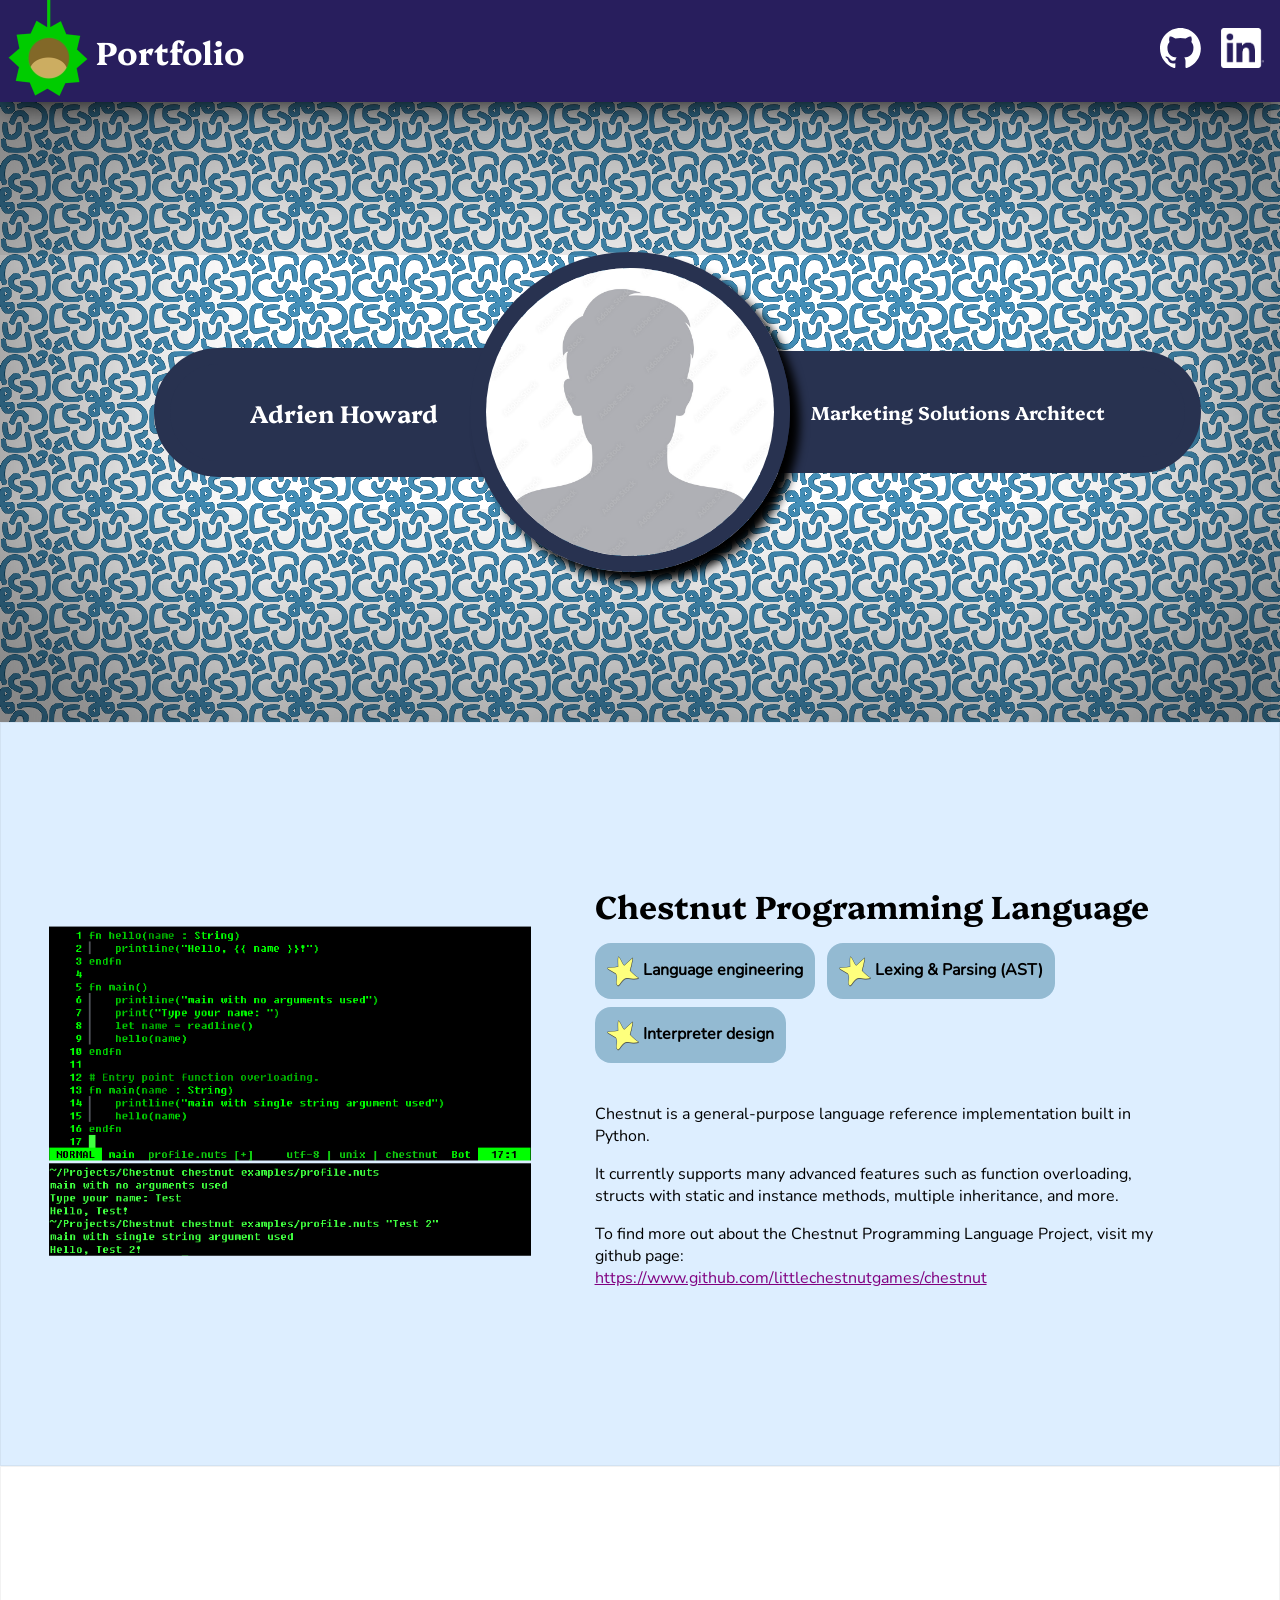
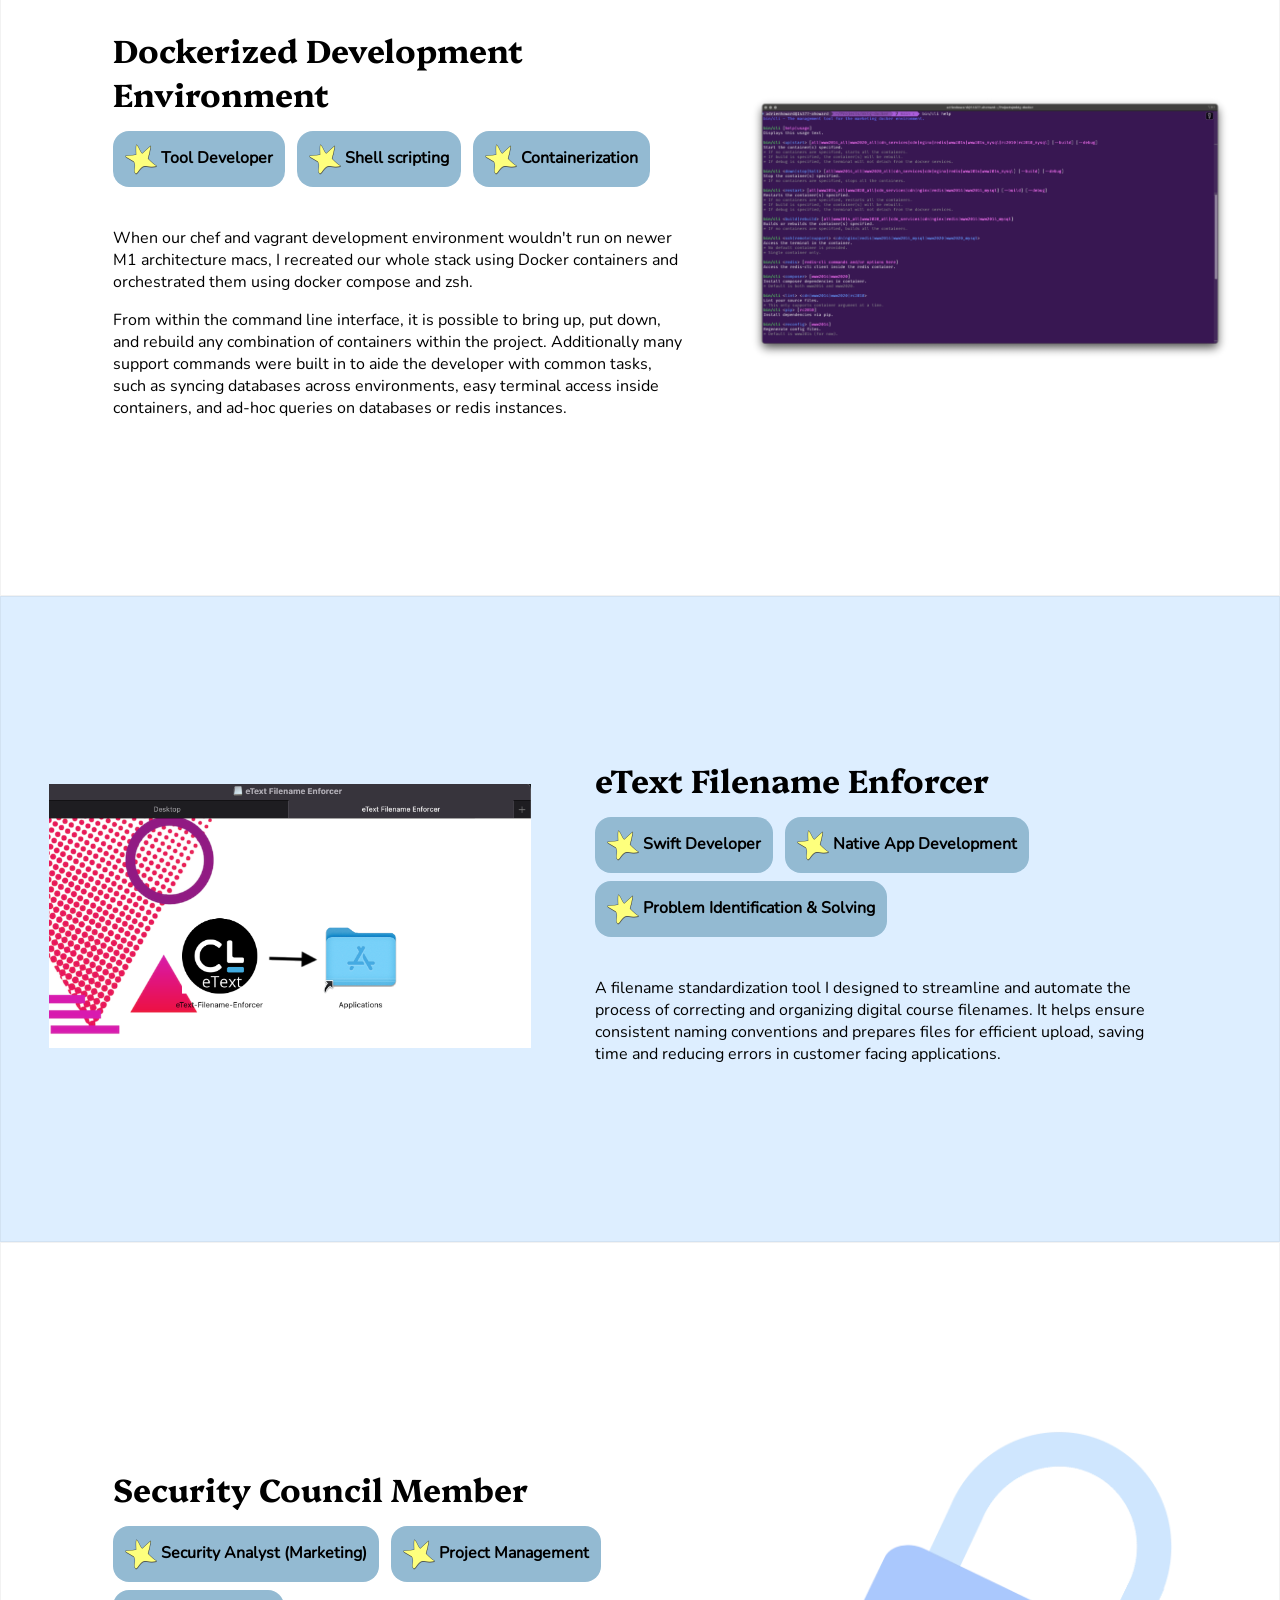
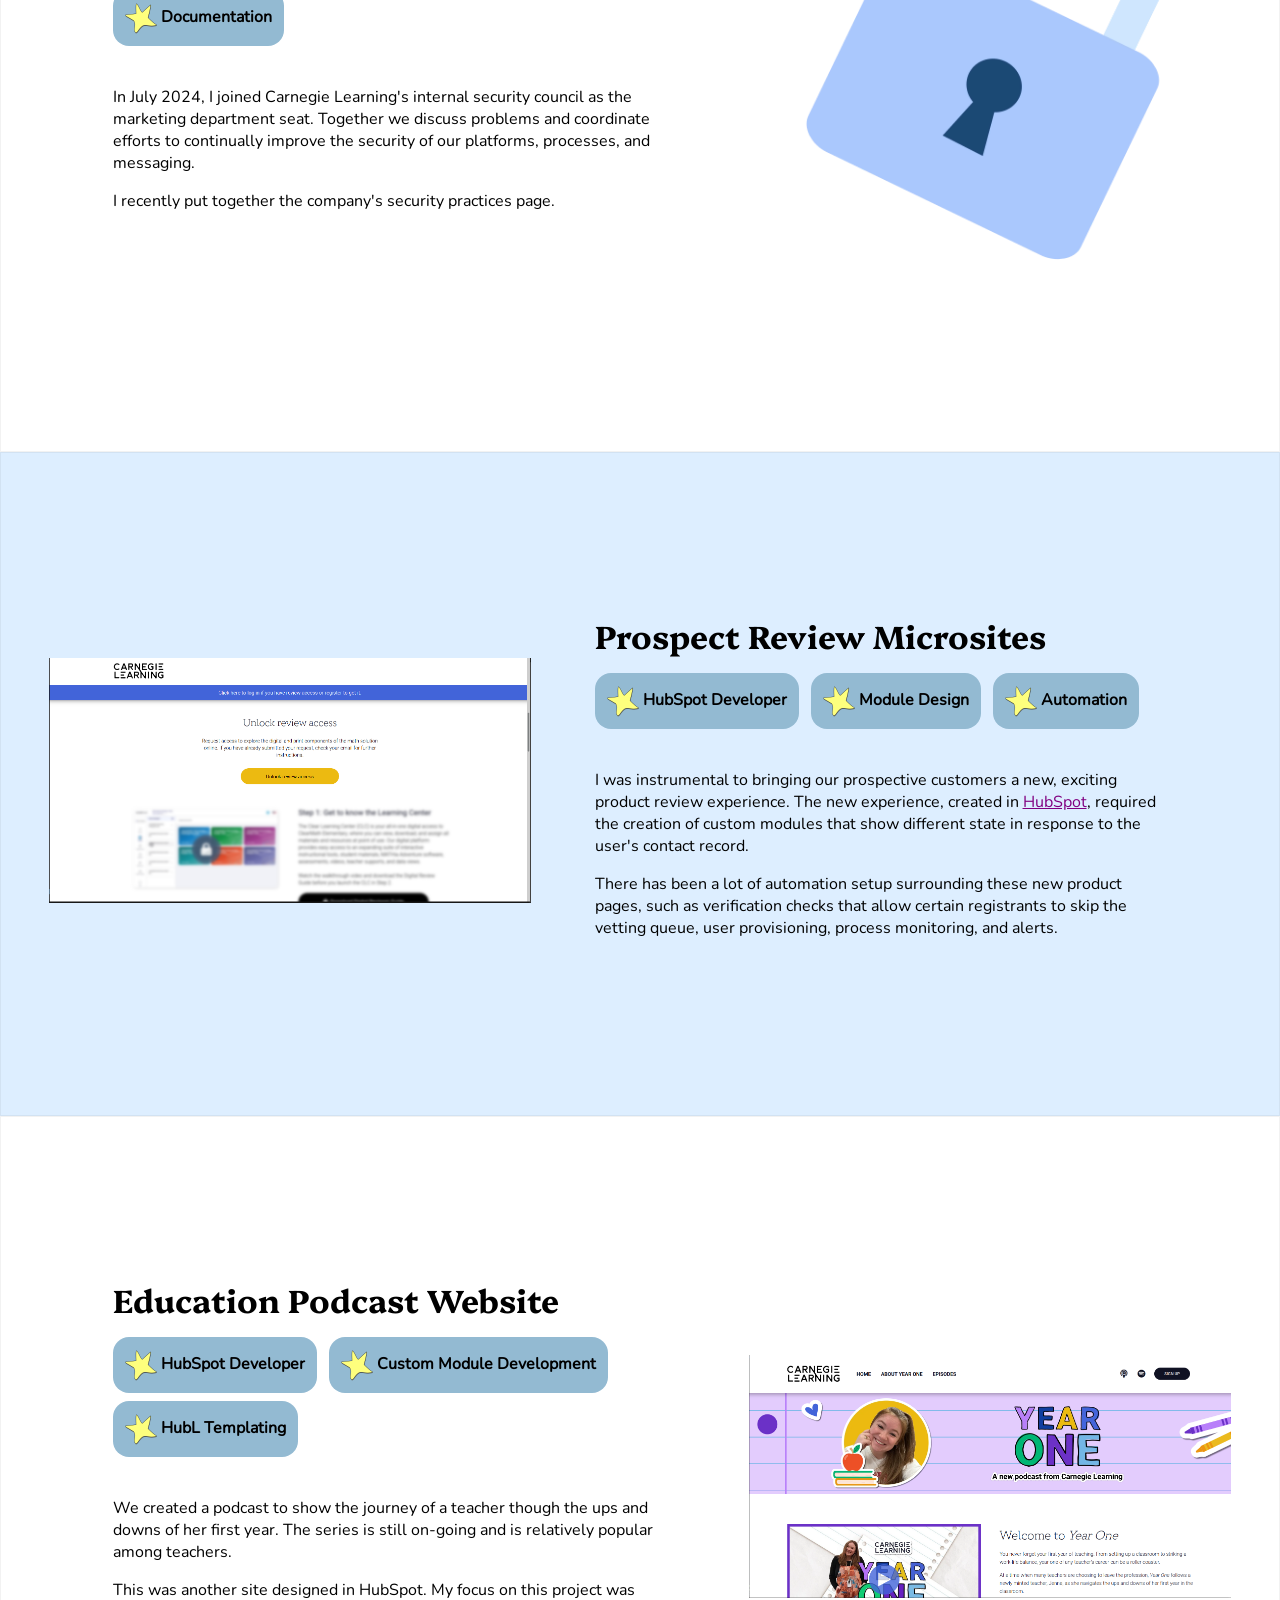
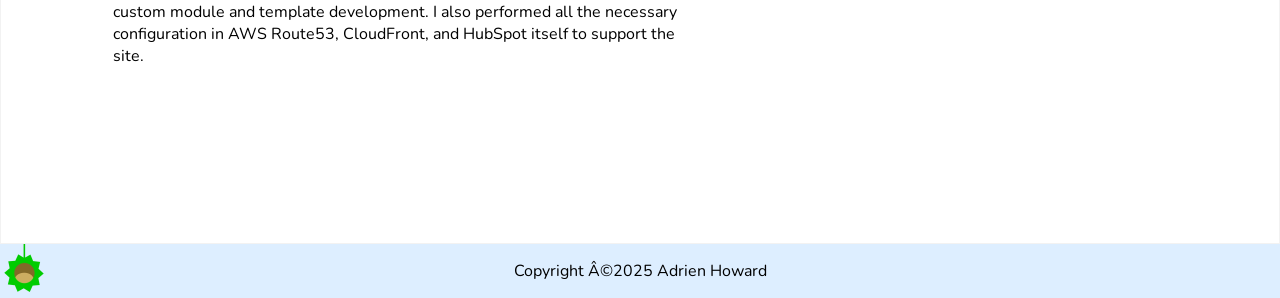
<file: index.html>
<!doctype html>
<html lang="en" charset="utf-8">
    <head>
        <title>Adrien Howard - Portfolio</title>
        <link rel="icon" type="image/webp" href="media/littlechestnutlogo-16x16.webp" sizes="16x16">
        <link rel="icon" type="image/webp" href="media/littlechestnutlogo-32x32.webp" sizes="32x32">
        <link rel="icon" type="image/webp" href="media/littlechestnutlogo-64x64.webp" sizes="64x64">
        <link rel="icon" type="image/webp" href="media/littlechestnutlogo-128x128.webp" sizes="128x128">
        <link rel="icon" type="image/webp" href="media/littlechestnutlogo-192x192.webp" sizes="192x192">
        <link rel="icon" type="image/webp" href="media/littlechestnutlogo-256x256.webp" sizes="256x256">
        <link rel="icon" type="image/webp" href="media/littlechestnutlogo-512x512.webp" sizes="512x512">
        <link rel="stylesheet" href="portfolio.css">
    </head>
    <body>
        <header>
            <div>
                <a href="/">
                    <picture>
                        <source media="(max-width: 991px)" srcset="media/littlechestnutlogo-128x128.webp">
                        <source media="(min-width: 992px)" srcset="media/littlechestnutlogo-192x192.webp">
                        <source media="(min-width: 1200px) and (max-width: 1399px)" srcset="media/littlechestnutlogo-256x256.webp">
                        <img src="media/littlechestnutlogo-512x512.webp" alt="LittleChestnut Games Logo">
                    </picture>
                </a>
            </div>
            <h1>Portfolio</h1>
            <nav>
                <ul>
                    <li>
                        <a href="https://www.github.com/littlechestnutgames/" target="_blank">
                            <img src="media/github-mark.svg" alt="LittleChestnutGames on Github" class="c-invert"></img>
                        </a>
                    </li>
                    <li>
                        <a href="https://www.linkedin.com/in/adrienhoward/" target="_blank">
                            <img src="media/InBug-Black.png" alt="Adrien Howard on LinkedIn" class="c-invert"></img>
                        </a>
                    </li>
                </ul>
            </nav>
        </header>
        <main>
            <section class="hero bg-cover">
                <div>
                    <h2>Adrien Howard</h2>
                    <img src="media/profile.jpeg" alt="A photo of Adrien Howard" class="profile-pic">
                    <h3>Marketing Solutions Architect</h3>
                </div>
            </section>
            <section>
                <article class="two-col">
                    <div>
                        <h2>Chestnut Programming Language</h2>
                        <ul class="skills l-hori">
                            <li>Language engineering</li>
                            <li>Lexing &amp; Parsing (AST)</li>
                            <li>Interpreter design</li>
                        </ul>
                        <p>
                            Chestnut is a general-purpose language reference implementation built in Python.
                        </p>
                        <p>
                            It currently supports many advanced features such as function overloading, structs with static and instance methods, multiple inheritance, and more.
                        </p>
                        <p>
                        To find more out about the Chestnut Programming Language Project, visit my github page: <br><a href="https://www.github.com/littlechestnutgames/chestnut" target="_blank">https://www.github.com/littlechestnutgames/chestnut</a>
                        </p>
                    </div>
                    <div>
                        <img src="media/chestnut.png" alt="Terminal showing Chestnut programming language snippets" loading="lazy">
                    </div>
                </article>
            </section>
            <section>
                <article class="two-col">
                    <div>
                        <h2>Dockerized Development Environment</h2>
                        <ul class="skills l-hori">
                            <li>Tool Developer</li>
                            <li>Shell scripting</li>
                            <li>Containerization</li>
                        </ul>
                        <p>
                            When our chef and vagrant development environment wouldn't run
                            on newer M1 architecture macs, I recreated our whole stack
                            using Docker containers and orchestrated them using docker
                            compose and zsh.
                        </p>
                        <p>
                            From within the command line interface, it is possible to bring
                            up, put down, and rebuild any combination of containers within
                            the project. Additionally many support commands were built in to
                            aide the developer with common tasks, such as syncing databases
                            across environments, easy terminal access inside containers, and
                            ad-hoc queries on databases or redis instances.
                        </p>
                        <!-- <a href="dockerized-development-environment.html" class="btn">View Details</a> -->
                    </div>
                    <div>
                        <img src="media/mktg-docker-1.png" alt="Terminal showing custom script help screen" loading="lazy">
                    </div>
                </article>
            </section>
            <section>
                <article class="two-col">
                    <div>
                        <h2>eText Filename Enforcer</h2>
                        <ul class="skills l-hori">
                            <li>Swift Developer</li>
                            <li>Native App Development</li>
                            <li>Problem Identification & Solving</li>
                        </ul>
                        <p>
                        A filename standardization tool I designed to streamline and
                        automate the process of correcting and organizing digital
                        course filenames. It helps ensure consistent naming
                        conventions and prepares files for efficient upload, saving
                        time and reducing errors in customer facing applications.
                        </p>
                        <!-- <a href="etext-filename-enforcer.html" class="btn">View Details</a> -->
                    </div>
                    <div>
                        <img src="media/etext-filename-enforcer-install.png" alt="Image of installation screen of eText Filename Enforcer" loading="lazy">
                    </div>
                </article>
            </section>
            <section>
                <article class="two-col">
                    <div>
                        <h2>Security Council Member</h2>
                        <ul class="skills l-hori">
                            <li>Security Analyst (Marketing)</li>
                            <li>Project Management</li>
                            <li>Documentation</li>
                        </ul>
                        <p>
                            In July 2024, I joined Carnegie Learning's internal security
                            council as the marketing department seat. Together we
                            discuss problems and coordinate efforts to continually improve
                            the security of our platforms, processes, and messaging.
                        </p>
                        <p>
                            I recently put together the company's security practices page.
                        </p>
                        <!-- <a href="security-council.html" class="btn">View Details</a> -->
                    </div>
                    <div>
                        <img src="media/lock-icon.webp" alt="A 2d render of a padlock" loading="lazy">
                    </div>
                </article>
            </section>
            <section>
                <article class="two-col">
                    <div>
                        <h2>Prospect Review Microsites</h2>
                        <ul class="skills l-hori">
                            <li>HubSpot Developer</li>
                            <li>Module Design</li>
                            <li>Automation</li>
                        </ul>
                        <p>
                            I was instrumental to bringing our prospective customers a new,
                            exciting product review experience. The new experience, created in
                            <a href="https://www.hubspot.com/" target="_blank">HubSpot</a>,
                            required the creation of custom modules that show different state in
                            response to the user's contact record.
                        </p>
                        <p>
                            There has been a lot of automation setup surrounding these new product
                            pages, such as verification checks that allow certain registrants to
                            skip the vetting queue, user provisioning, process monitoring, and alerts.
                        </p>
                        <!-- <a href="digital-review-experience.html" class="btn">View Details</a> -->
                    </div>
                    <div>
                        <img src="media/digital-review-experience-1.png" alt="Image of a webpage showing several locked sections" loading="lazy">
                    </div>
                </article>
            </section>
            <section>
                <article class="two-col">
                    <div>
                        <h2>Education Podcast Website</h2>
                        <ul class="skills l-hori">
                            <li>HubSpot Developer</li>
                            <li>Custom Module Development</li>
                            <li>HubL Templating</li>
                        </ul>
                        <p>
                           We created a podcast to show the journey of a teacher
                           though the ups and downs of her first year. The series
                           is still on-going and is relatively popular among teachers.
                        </p>
                        <p>
                           This was another site designed in HubSpot. My focus
                           on this project was custom module and template development.
                           I also performed all the necessary configuration in AWS
                           Route53, CloudFront, and HubSpot itself to support the site.
                        </p>
                        <!-- <a href="podcast.html" class="btn">View Details</a> -->
                    </div>
                    <div>
                        <img src="media/year-one-1.png" alt="Image of a podcast called Year One" loading="lazy">
                    </div>
                </article>
            </section>
        </main>
        <footer>
            <div>
                <a href="/">
                    <picture>
                        <source media="(max-width: 991px)" srcset="media/littlechestnutlogo-128x128.webp">
                        <source media="(min-width: 992px)" srcset="media/littlechestnutlogo-192x192.webp">
                        <source media="(min-width: 1200px) and (max-width: 1399px)" srcset="media/littlechestnutlogo-256x256.webp">
                        <img src="media/littlechestnutlogo-512x512.webp" alt="LittleChestnut Games Logo">
                    </picture>
                </a>
            </div>
            <p>Copyright ©2025 Adrien Howard</p>
        </footer>
        <script src="index.js" defer></script>
    </body>
</html>
</file>
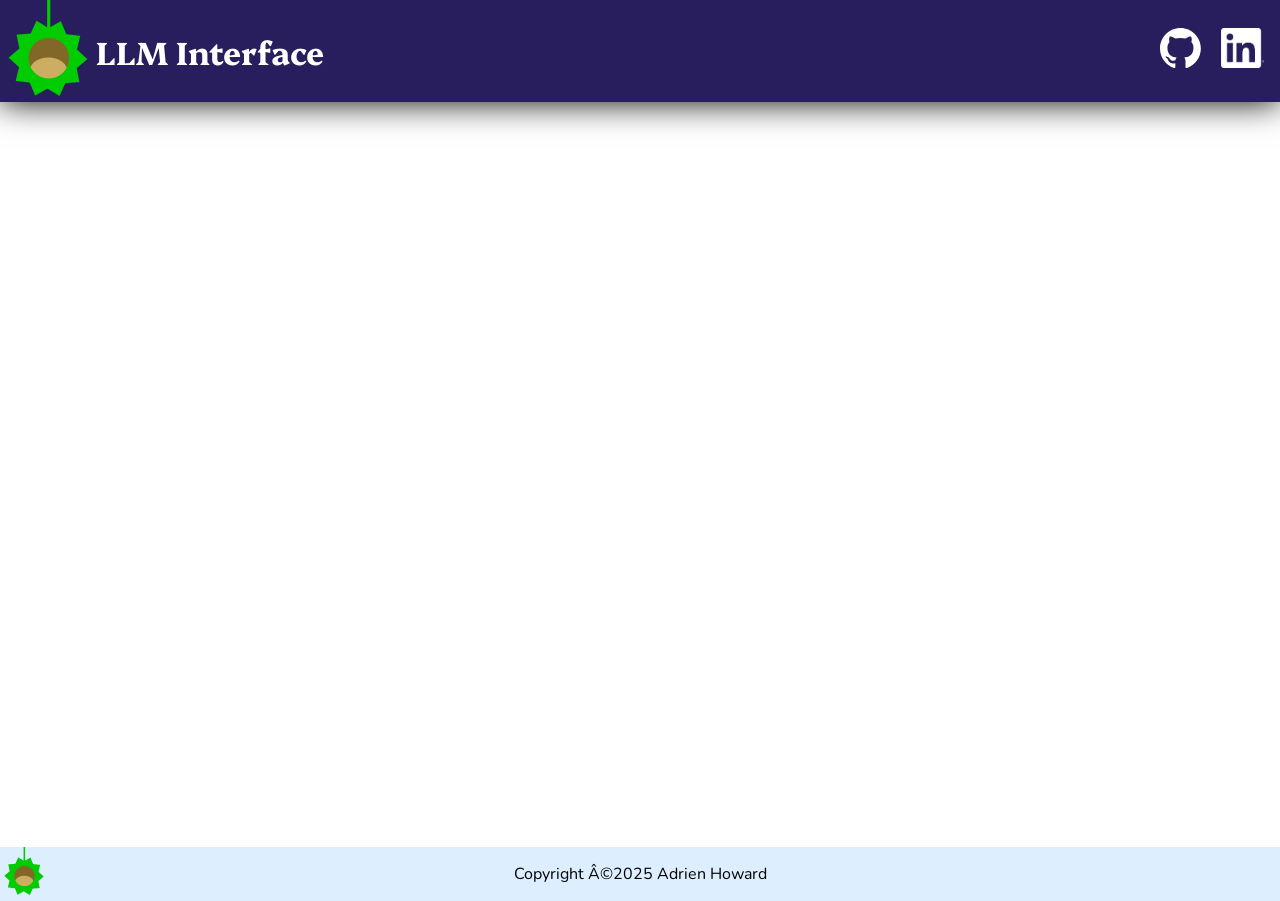
<file: llm.html>
<!doctype html>
<html lang="en" charset="utf-8">
    <head>
        <title>LLM Interface - Adrien Howard's Portfolio</title>
        <link rel="icon" type="image/webp" href="media/littlechestnutlogo-16x16.webp" sizes="16x16">
        <link rel="icon" type="image/webp" href="media/littlechestnutlogo-32x32.webp" sizes="32x32">
        <link rel="icon" type="image/webp" href="media/littlechestnutlogo-64x64.webp" sizes="64x64">
        <link rel="icon" type="image/webp" href="media/littlechestnutlogo-128x128.webp" sizes="128x128">
        <link rel="icon" type="image/webp" href="media/littlechestnutlogo-192x192.webp" sizes="192x192">
        <link rel="icon" type="image/webp" href="media/littlechestnutlogo-256x256.webp" sizes="256x256">
        <link rel="icon" type="image/webp" href="media/littlechestnutlogo-512x512.webp" sizes="512x512">
        <link rel="stylesheet" href="portfolio.css">
        <script src="llm.js"></script>
    </head>
    <body>
        <header>
            <div>
                <a href="/">
                    <picture>
                        <source media="(max-width: 991px)" srcset="media/littlechestnutlogo-128x128.webp">
                        <source media="(min-width: 992px)" srcset="media/littlechestnutlogo-192x192.webp">
                        <source media="(min-width: 1200px) and (max-width: 1399px)" srcset="media/littlechestnutlogo-256x256.webp">
                        <img src="media/littlechestnutlogo-512x512.webp" alt="LittleChestnut Games Logo">
                    </picture>
                </a>
            </div>
            <h1>LLM Interface</h1>
            <nav>
                <ul>
                    <li>
                        <a href="https://www.github.com/littlechestnutgames/" target="_blank">
                            <img src="media/github-mark.svg" alt="LittleChestnutGames on Github" class="c-invert"></img>
                        </a>
                    </li>
                    <li>
                        <a href="https://www.linkedin.com/in/adrienhoward/" target="_blank">
                            <img src="media/InBug-Black.png" alt="Adrien Howard on LinkedIn" class="c-invert"></img>
                        </a>
                    </li>
                </ul>
            </nav>
        </header>
        <main>
            <section>
                <lcg-llm data-completions="https://www.lumpywizard.net/api/llm/completions" data-models="https://www.lumpywizard.net/api/llm/models"></lcg-llm>
            </section>
        </main>
        <footer>
            <div>
                <a href="/">
                    <picture>
                        <source media="(max-width: 991px)" srcset="media/littlechestnutlogo-128x128.webp">
                        <source media="(min-width: 992px)" srcset="media/littlechestnutlogo-192x192.webp">
                        <source media="(min-width: 1200px) and (max-width: 1399px)" srcset="media/littlechestnutlogo-256x256.webp">
                        <img src="media/littlechestnutlogo-512x512.webp" alt="LittleChestnut Games Logo">
                    </picture>
                </a>
            </div>
            <p>Copyright ©2025 Adrien Howard</p>
        </footer>
    </body>
</html>
</file>
<file: portfolio.css>
/* A pile of variables so I can adjust settings up top. */
:root {
    /* Primary Colors */
    --bg-primary: #fff;
    --fg-primary: #000;
    --fg-primary-link: blue;
    --bg-primary-btn-link: #07f;
    --fg-primary-btn-link: #fff;
    --bg-primary-btn-hover: #09f;
    --fg-primary-btn-hover: #eee;
    --bg-primary-widget: #93bad2;
    --fg-primary-widget: #000;

    /* Secondary Mode Colors */
    --bg-secondary: #def;
    --fg-secondary: #000;
    --fg-secondary-link: purple;
    --bg-secondary-btn-link: #49c;
    --fg-secondary-btn-link: #fff;
    --bg-secondary-btn-hover: #5ad;
    --fg-secondary-btn-hover: #fff;
    --bg-secondary-widget: #93bad2;
    --fg-secondary-widget: #000;

    --bg-header: #281E5D;
    --fg-header: #fff;
}

/* Setting fonts */
@font-face {
    font-family: 'Platypi';
    src: url('media/Platypi-Bold.ttf') format('truetype');
}


@font-face {
    font-family: "Nunito";
    src: url("media/Nunito-Regular.ttf") format("truetype");
}

@font-face {
    font-family: "FrancoisOne";
    src: url("media/FrancoisOne-Regular.ttf") format("truetype");
}

html {
    font-size: 16px;
    font-family: "Nunito";
    background-color: var(--bg-primary);
    color: var(--fg-primary);
}

h1, h2, h3, h4, h5, h6 {
    font-family: "Platypi";
}

* {
    box-sizing: border-box;
    margin: 0;
    padding: 0;
}

header {
    position: sticky;
    top: 0;
    left: 0;
    display: flex;
    max-height: 8rem;
    background-color: var(--bg-header);
    color: var(--fg-header);
    box-shadow: 0 0rem 2rem black;
    z-index: 99;
}

img.profile-pic {
    border-radius:50rem;
    border: 1rem solid rgba(40, 50, 80, 1);
    box-shadow: 10px 10px 10px;
    width: 20rem;
    z-index: 2;
    animation: gentlefloat 1s infinite ease-in-out alternate;
}

header img {
    max-height: 100%;
    max-width: 100%;
}

header nav {
    flex: 2;
    align-content: center;
    text-align: right;
}

header > nav > ul {
    display: block;
    list-style: none;
    flex:1;
    align-self: center;
    justify-self: right;
}
header > nav > ul > li {
    display: inline-block;
    padding-right: 1rem;
}

header > nav > ul > li > a > img {
   max-height: 2.5rem; 
}

header h1 {
    flex: 4;
    align-content: center;
}

header div {
    flex: 0 0 6rem;
}

header, header img {
    transition: max-height 0.3s ease-in-out;
}

footer {
    display: flex;
    max-height: 4rem;
    background-color: var(--bg-secondary);
    color: var(--fg-secondary);
}

footer div:has(a) {
    flex: 0 0 3rem;
}

footer img {
    max-height: 100%;
    max-width: 100%;
}

footer p {
    flex: 1;
    align-self: center;
    text-align: center;
    margin-left: -3rem;
}

section.hero {
    padding-block: 150px;
    background: url("media/hero-bg-1.webp");
    box-shadow: inset 0 0 50rem #000;
    animation: scrolldown 5s infinite linear;
}

section.hero div {
    display:flex;
    align-items: center;
    justify-content: center;
}

section.hero div h2 {
    background-color: rgba(40, 50, 80, 1);
    color: white;
    padding-left: 5rem;
    padding-right: 5rem;
    padding-block: 2rem;
    margin-right:-4rem;
    border: 1rem solid rgba(40, 50, 80, 1);
    border-radius: 100px 0 0 100px;
    position:relative;
    left: 0;
    top: 0;
    transition: all 0.5s ease-in-out;
    z-index: 1;
    display: block;
    animation: gentlefloat 1s infinite ease-in-out alternate;
}

section.hero div h3 {
    background-color: rgba(40, 50, 80, 1);
    color: white;
    padding-left: 5rem;
    padding-right: 5rem;
    padding-block: 2rem;
    border: 1rem solid rgba(40, 50, 80, 1);
    border-radius: 0 100px 100px 0;
    position:relative;
    margin-left: -8em;
    left: 4em;
    top: 0em;
    transition: all 0.5s ease-in-out;
    z-index: 1;
    display: block;
    animation: gentlefloat 1s infinite ease-in-out alternate;
}



@media (max-width: 1140px) {
    section.hero div h2, section.hero div h3 {
        font-size: 16pt;
        border-radius: 0;
        text-align: center;
        padding-inline: 0;
        width: 100%;
        border: 0 solid rgba(40, 50, 80, 1);
    }
    section.hero div h2 {
        top: 320px;
        padding-bottom:3em;
    }
    section.hero div h3 {
        margin-left: 0;
        padding-block: 0;
        margin-top: -4.5em;
        left: 0;
        background: unset;
    }
    section.hero div {
        display: unset;
    }
    img.profile-pic {
        display: block;
        margin-left:auto;
        margin-right: auto;
        position: relative;
        top: -200px;
    }
    header > nav > ul > li > a > img {
        max-height: 1.5rem; 
    }
}
@media(max-width: 768px) {
    ul.l-hori li {
        display: list-item !important;
        font-size: 16px;
        background-color: transparent !important;
        color: var(--fg-primary);
        padding: 0 !important;
        margin-right: 0 !important;
        margin-bottom: 0 !important;
    }
}

@keyframes gentlefloat {
    from {
        transform: translate(0px, -0.5em);
    }
    to {
        transform: translate(0px, 0.5em);
    }
    
}

@keyframes scrolldown {
    0% {
        background-color: #663399;
        /* background-position: 0 0; */
    }
    30% {
        background-color: #333399;
        /* background-position: -30px 30px; */
    }
    70% {
        background-color: #333399;
        /* background-position: -70px 70px; */
    }
    100% {
        background-color: #663399;
        /* background-position: -100px 100px; */
    }
}

/* Alternative two-column coloration */
section:has(article.two-col):nth-child(even) {
    background-color: var(--bg-secondary);
    color: var(--fg-secondary);
    flex-direction: row-reverse;
}

article.two-col {
    display: flex;
    flex-direction: row;
    border: 0.5px solid rgba(0, 0, 0, 0.05);
    padding-block: 10rem;
    padding-inline: 3rem;
}

article.two-col > div:not(:has(> img)) {
    flex: 7;
}

article.two-col > div:has(> img) {
    flex: 6;
}

article.two-col > div {
    align-content: center;
}

ul.l-hori li {
    display: inline-block;
    font-weight: bold;
    padding: 0.75em;
    margin-right: 0.5em;
    margin-bottom: 0.5em;
    background-color: var(--bg-primary-widget);
    color: var(--fg-primary-widget);
    border-radius: 1rem;
    transition: all 0.3s ease-in-out;
}

section:has(article.two-col):nth-child(even) ul.l-hori li {
    background-color: var(--bg-secondary-widget);
    color: var(--fg-secondary-widget);
}

ul.skills.l-hori {
    margin-top: -2rem;
    margin-bottom: 2rem;
}

ul.skills {
    list-style: none;
}

ul.skills li::before {
    content: "";
    display: inline-block;
    width: 2rem;
    height: 2rem;
    background-image: url("media/star.webp");
    background-size: contain;
    background-repeat: no-repeat;
    margin-right: 0.25rem;
    vertical-align: middle;
}

article.two-col > div > h2 {
    margin-bottom: 1.5em;
    font-size: 2rem;
}

article.two-col > div > p { 
    margin-bottom: 1rem;
}

section:has(article.two-col):nth-child(odd) > article.two-col > div > :not(a) {
    padding-left: 4rem;
}

section:has(article.two-col):nth-child(odd) > article.two-col > div > a {
    margin-left: 4rem;
}

section:has(article.two-col):nth-child(even) > article.two-col > div > :not(a) {
    padding-right: 4rem;
}

article.two-col > div > img {
    max-width: 100%;
}

section:has(article.two-col):nth-child(even) > article.two-col {
    flex-direction: row-reverse;
}

a {
    color: var(--fg-primary-link);
}

a.btn {
    display: inline-block;
    padding: 1rem;
    border-radius: 0.5rem;
    font-family: "FrancoisOne";
    font-weight: 700;
    font-size: 1.2rem;

    background-color: var(--bg-primary-btn-link);
    color: var(--fg-primary-btn-link);
    transition: all 0.3s ease-in-out;
}

a.btn:hover {
    background-color: var(--bg-primary-btn-hover);
    color: var(--fg-primary-btn-hover);
}

section:has(article.two-col):nth-child(even) a {
    color: var(--fg-secondary-link)
}

section:has(article.two-col):nth-child(even) a.btn {
    background-color: var(--bg-secondary-btn-link);
    color: var(--fg-secondary-btn-link);
}

section:has(article.two-col):nth-child(even) a.btn:hover {
    background-color: var(--bg-secondary-btn-hover);
    color: var(--fg-secondary-btn-hover);
}

.c-invert {
    --webkit-filter: invert(1);
    filter: invert(1) brightness(3);
}

header.collapse {
    max-height: 4rem;
}

@media (max-width: 1140px) {
    html {
        font-size: 18px;
    }
    header {
        max-height: 4rem;
    }
    article.two-col > div > h2 {
        font-size:20px;
        padding-bottom: 1em;
    }
    article.two-col {
        flex-direction: column;
    }
    section:has(article.two-col):nth-child(even) > article.two-col {
        flex-direction: column;
    }
    section:has(article.two-col):nth-child(2n+1) > article.two-col > div > :not(a),
    section:has(article.two-col):nth-child(even) > article.two-col > div > * {
        margin-left: 0;
        padding-left: 0;
        padding-right: 0;
    }
}

form#ai-form {
    text-align: center;
}

form#ai-form > input {
    display: inline-block;
    margin-left: auto;
    margin-right:auto;
    width: 60%;
    height: 3rem;
    font-size: 2rem;
    font-weight: 500;
    border-radius: 2rem;
    border:1px solid #eee;
    box-shadow: 0px 0px 20px;
    padding-inline: 1em 3em;
}

form#ai-form > button {
    position: relative;
    top: -0.2em;
    right: 2.5em;
    width: 2.5rem;
    height:2.5rem;
    border: unset;
    border-radius: 2rem;
    background-color: transparent;
    font-size: 1.5rem;
}

section:has(form#ai-form) {
    padding-block:4rem 4rem;
}

form#ai-form > span {
    display:block;
    position: relative;
    left:0rem;
    bottom: -2rem;
}

section > lcg-llm {
    height: calc(100vh - 9.7rem);
}

littlechestnutgames-llm {
    flex: 0 0 50%;
    width:100%;
    height: 768px;
    font-size: 1rem;
    background-color: #faf9f6;
    box-shadow: 0 0 10px;
    overflow: scroll-y;
    margin-right:2rem;
    word-wrap: wrap-word;
}
</file>
